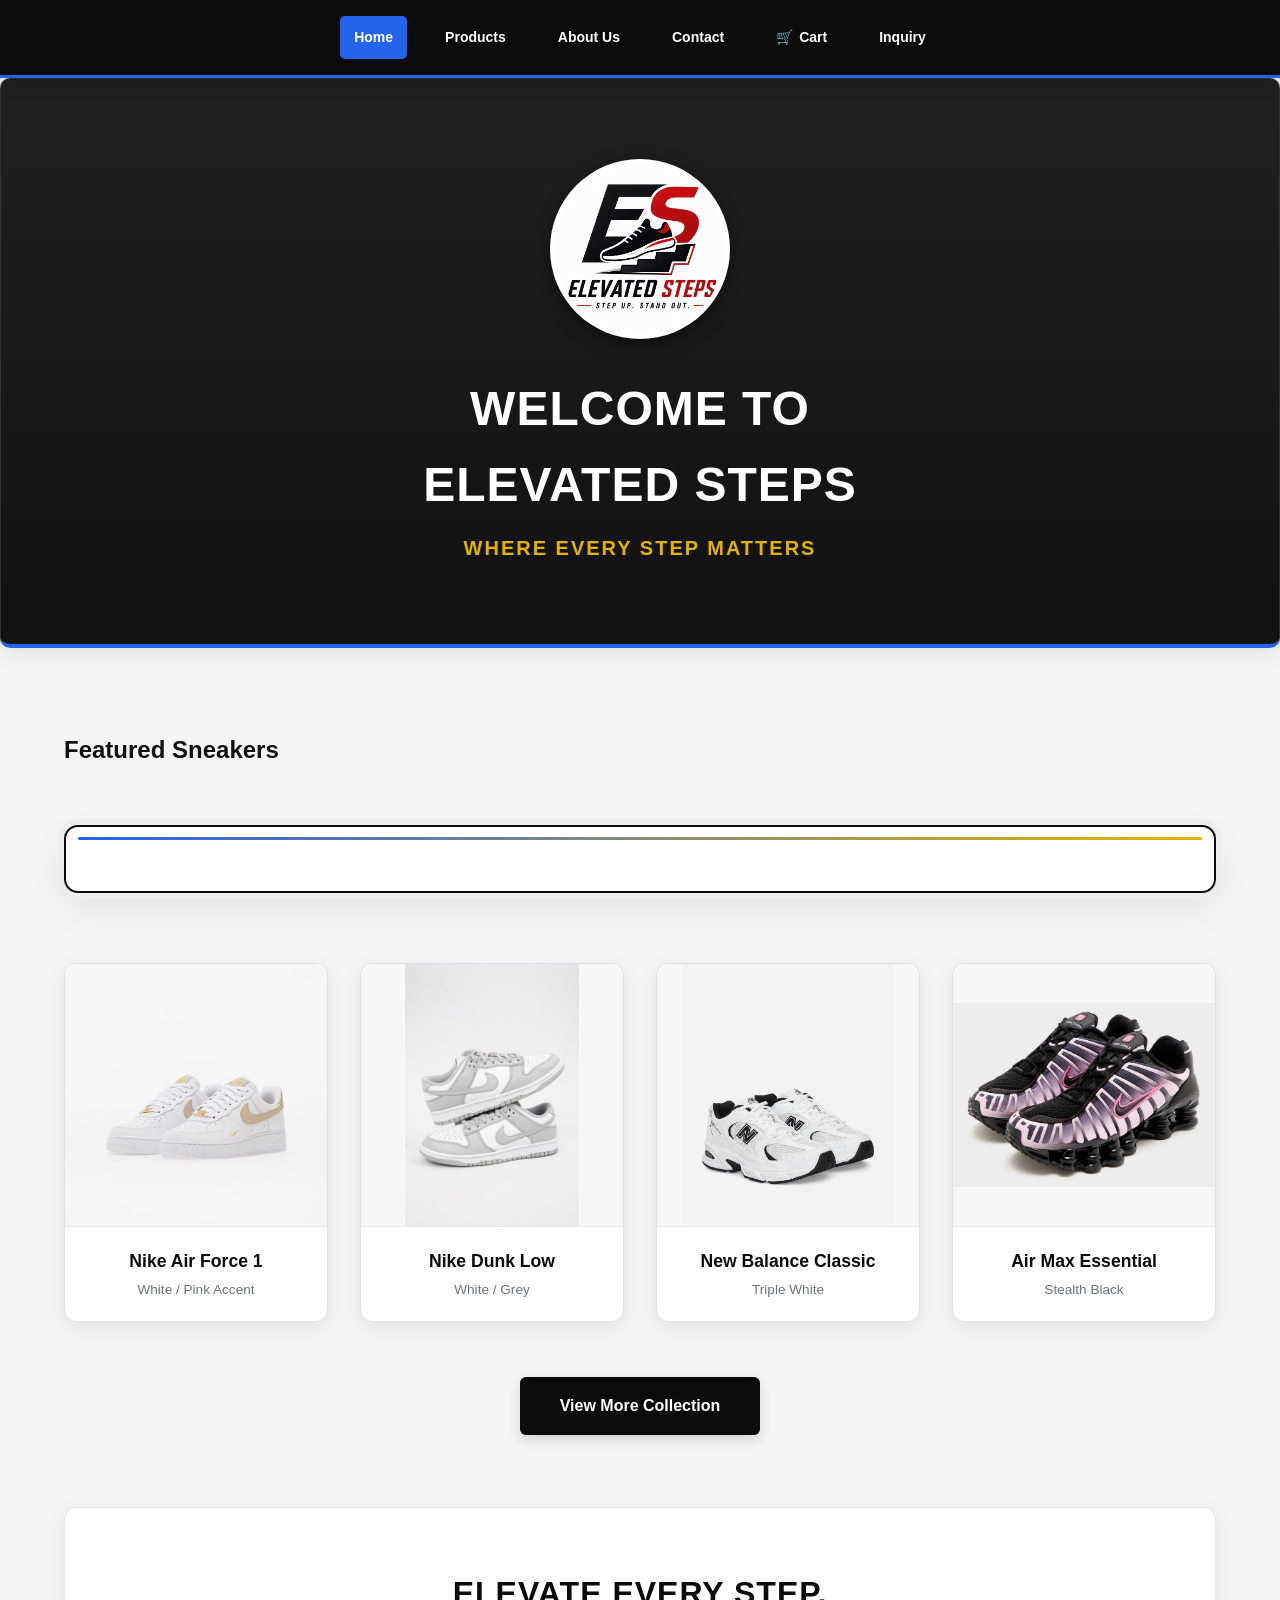
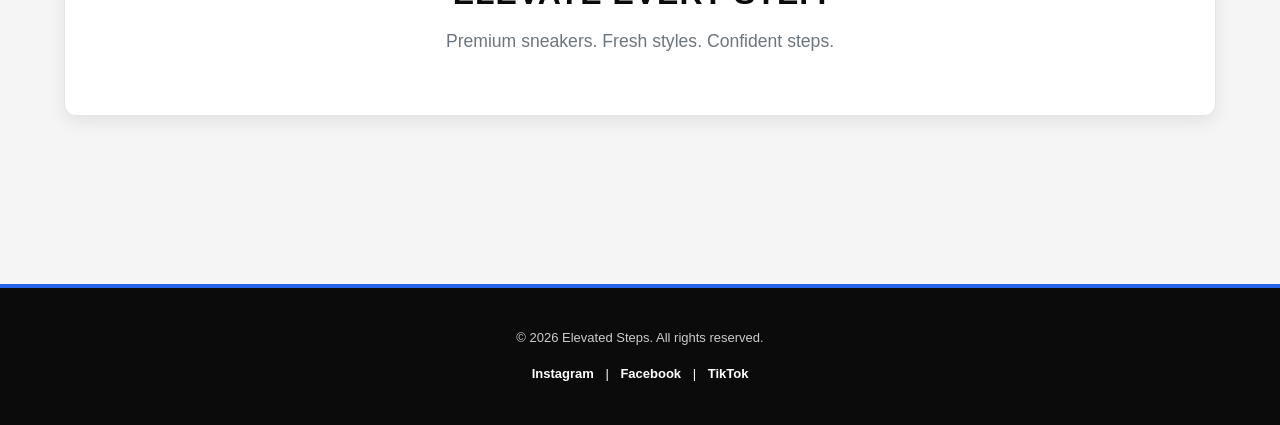
<file: index.html>
<!DOCTYPE html>
<html lang="en">
<head>
    <meta charset="UTF-8">
    <meta name="viewport" content="width=device-width, initial-scale=1.0">
    <meta name="description" content="Elevated Steps offers top-tier premium sneakers, Nike Air Force 1, Low Dunk, and New Balance. Where every step matters.">
    <meta name="keywords" content="Elevated Steps, sneakers store, Botlokwa Plaza, footwear, Nike, New Balance">
    <title>Elevated Steps - Premium Sneakers & Footwear</title>
    <link rel="icon" href="images/Logo.png">
    <!-- CSS Stylesheet Link -->
    <link rel="stylesheet" href="css/style.css">
</head>
<body>

    <!-- NAVIGATION BAR -->
    <nav>
        <a href="index.html" class="active"> <span>Home</span></a>
        <a href="product.html"> <span>Products</span></a>
        <a href="about.html"> <span>About Us</span></a>
        <a href="contact.html"> <span>Contact</span></a>
        <a href="cart.html">🛒 <span>Cart</span></a>
        <a href="enquiry.html"> <span>Inquiry</span></a>
    </nav>

    <!-- MAIN HOME HERO HERO BANNER -->
    <header class="home-hero">
        <div class="hero-brand-card">
            <img src="images/Logo.png" width="180" height="180" alt="Elevated Steps Logo" class="hero-logo">
            <h1>Welcome to Elevated Steps</h1>
            <p class="hero-tagline">Where Every Step Matters</p>
        </div>
    </header>

    <!-- MAIN CONTENT -->
    <main class="home-container">
        
        <!-- FEATURED SHOWCASE GRID -->

            <h2>Featured Sneakers</h2>
                    <section class="featured-section"></section>
            <div class="featured-products-grid">
                
                <!-- Product Card 1 -->
                <div class="product-showcase-card">
                    <div class="product-img-frame">
                        <img src="images/air force white with touch of pink.jpeg" alt="Air Force White with Touch of Pink">
                    </div>
                    <div class="product-meta">
                        <h4>Nike Air Force 1</h4>
                        <p class="product-tag">White / Pink Accent</p>
                    </div>
                </div>

                <!-- Product Card 2 -->
                <div class="product-showcase-card">
                    <div class="product-img-frame">
                        <img src="images/Low dunk white and grey.jpeg" alt="Low Dunk White and Grey">
                    </div>
                    <div class="product-meta">
                        <h4>Nike Dunk Low</h4>
                        <p class="product-tag">White / Grey</p>
                    </div>
                </div>

                <!-- Product Card 3 -->
                <div class="product-showcase-card">
                    <div class="product-img-frame">
                        <img src="images/New Balance White.jpeg" alt="New Balance White">
                    </div>
                    <div class="product-meta">
                        <h4>New Balance Classic</h4>
                        <p class="product-tag">Triple White</p>
                    </div>
                </div>

                <!-- Product Card 4 -->
                <div class="product-showcase-card">
                    <div class="product-img-frame">
                        <img src="images/show max black.jpeg" alt="Show Max Black">
                    </div>
                    <div class="product-meta">
                        <h4>Air Max Essential</h4>
                        <p class="product-tag">Stealth Black</p>
                    </div>
                </div>

            </div>

            <!-- View More Redirection Button -->
            <div class="view-more-wrapper">
                <a href="product.html" class="view-more-btn">View More Collection</a>
            </div>
        </section>

        <!-- BRAND PROMOTION BANNER -->
        <section class="brand-statement-banner">
            <h2>ELEVATE EVERY STEP.</h2>
            <p>Premium sneakers. Fresh styles. Confident steps.</p>
        </section>
        
    </main>

    <!-- FOOTER ZONE -->
    <footer>
        <p>&copy; 2026 Elevated Steps. All rights reserved.</p>
        <div class="footer-links">
            <a href="https://www.instagram.com/mokwena khutso/" target="_blank">Instagram</a> | 
            <a href="https://www.facebook.com/mokwenaKhutso" target="_blank">Facebook</a> | 
            <a href="https://tiktok.com" target="_blank">TikTok</a>
        </div>
    </footer>

</body>
<!--load the javaScript file after after the page content-->

<script src ="js/script.js"></script>
</html>
</file>
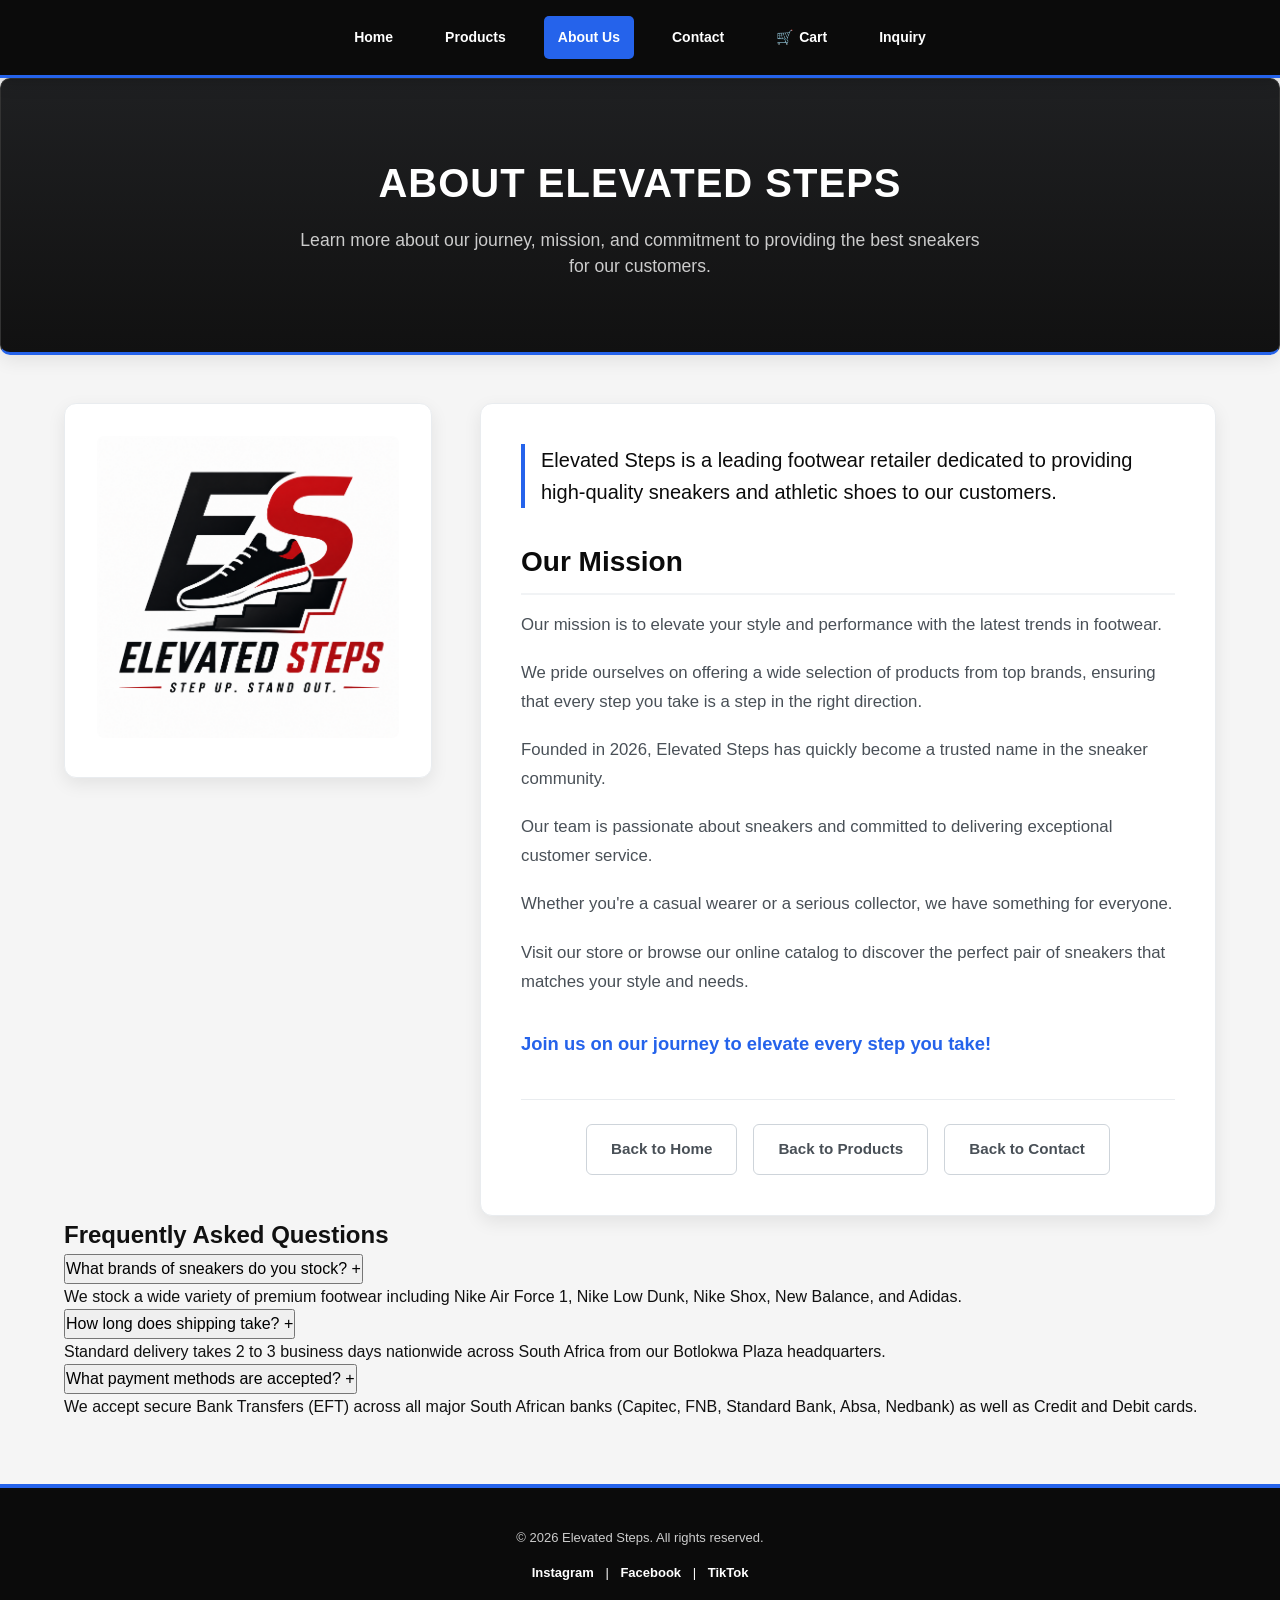
<file: about.html>
<!DOCTYPE html>
<html lang="en">
<head>
    <meta charset="UTF-8">
    <meta name="viewport" content="width=device-width, initial-scale=1.0">
    <meta name="description" content="Learn about Elevated Steps' mission to provide high-quality sneakers and footwear since 2026.">
    <title>About Us - Elevated Steps</title>
    <!-- CSS Stylesheet Link -->
    <link rel="stylesheet" href="css/style.css">
</head>
<body>

    <!-- NAVIGATION BAR -->
    <nav>
        <a href="index.html"><span>Home</span></a>
        <a href="product.html"><span>Products</span></a>
        <a href="about.html" class="active"><span>About Us</span></a>
        <a href="contact.html"><span>Contact</span></a>
        <a href="cart.html">🛒 <span>Cart</span></a>
        <a href="enquiry.html"><span>Inquiry</span></a>
    </nav>


    <!-- HEADER HERO BANNER -->
    <header class="about-hero">
        <div class="hero-overlay-content">
            <h1>ABOUT ELEVATED STEPS</h1>
            <p>Learn more about our journey, mission, and commitment to providing the best sneakers for our customers.</p>
        </div>
    </header>
    
    <!-- MAIN CONTENT AREA -->
    <main class="about-container">
        
        <div class="about-layout-grid">
            
            <div class="about-logo-wrapper">
                <img src="images/Logo.png" alt="Elevated Steps Logo" class="brand-logo-img">
            </div>

            <!-- Right Side: Brand Narrative Content -->
            <div class="about-text-content">
                <p class="lead-paragraph">Elevated Steps is a leading footwear retailer dedicated to providing high-quality sneakers and athletic shoes to our customers.</p>
                
                <h2>Our Mission</h2>
                <p>Our mission is to elevate your style and performance with the latest trends in footwear.</p>
                <p>We pride ourselves on offering a wide selection of products from top brands, ensuring that every step you take is a step in the right direction.</p>
                
                <p>Founded in 2026, Elevated Steps has quickly become a trusted name in the sneaker community.</p>
                <p>Our team is passionate about sneakers and committed to delivering exceptional customer service.</p>
                <p>Whether you're a casual wearer or a serious collector, we have something for everyone.</p>
                <p>Visit our store or browse our online catalog to discover the perfect pair of sneakers that matches your style and needs.</p>
                
                <p class="closing-statement">Join us on our journey to elevate every step you take!</p>  
                
                <!-- Secondary Navigation Controls -->
                <div class="about-action-links">
                    <a href="index.html" class="back-link-btn">Back to Home</a>
                    <a href="product.html" class="back-link-btn">Back to Products</a>
                    <a href="contact.html" class="back-link-btn">Back to Contact</a>
                </div>
            </div>
        </div>

        <!-- FAQ ACCORDION SECTION (Interactive Element) -->
        <section class="faq-section">
            <h2>Frequently Asked Questions</h2>
            
            <div class="accordion">
                <div class="accordion-item">
                    <button class="accordion-header" type="button">What brands of sneakers do you stock? <span>+</span></button>
                    <div class="accordion-content">
                        <p>We stock a wide variety of premium footwear including Nike Air Force 1, Nike Low Dunk, Nike Shox, New Balance, and Adidas.</p>
                    </div>
                </div>

                <div class="accordion-item">
                    <button class="accordion-header" type="button">How long does shipping take? <span>+</span></button>
                    <div class="accordion-content">
                        <p>Standard delivery takes 2 to 3 business days nationwide across South Africa from our Botlokwa Plaza headquarters.</p>
                    </div>
                </div>

                <div class="accordion-item">
                    <button class="accordion-header" type="button">What payment methods are accepted? <span>+</span></button>
                    <div class="accordion-content">
                        <p>We accept secure Bank Transfers (EFT) across all major South African banks (Capitec, FNB, Standard Bank, Absa, Nedbank) as well as Credit and Debit cards.</p>
                    </div>
                </div>
            </div>
        </section>

    </main>

    <!-- FOOTER ZONE -->
    <footer>
        <p>&copy; 2026 Elevated Steps. All rights reserved.</p>
        <div class="footer-links">
            <a href="https://www.instagram.com/mokwena khutso/" target="_blank">Instagram</a> | 
            <a href="https://www.facebook.com/mokwenaKhutso" target="_blank">Facebook</a> | 
            <a href="https://tiktok.com" target="_blank">TikTok</a>
        </div>
    </footer>

    <script src="js/script.js"></script>
</body>
</html>
</file>
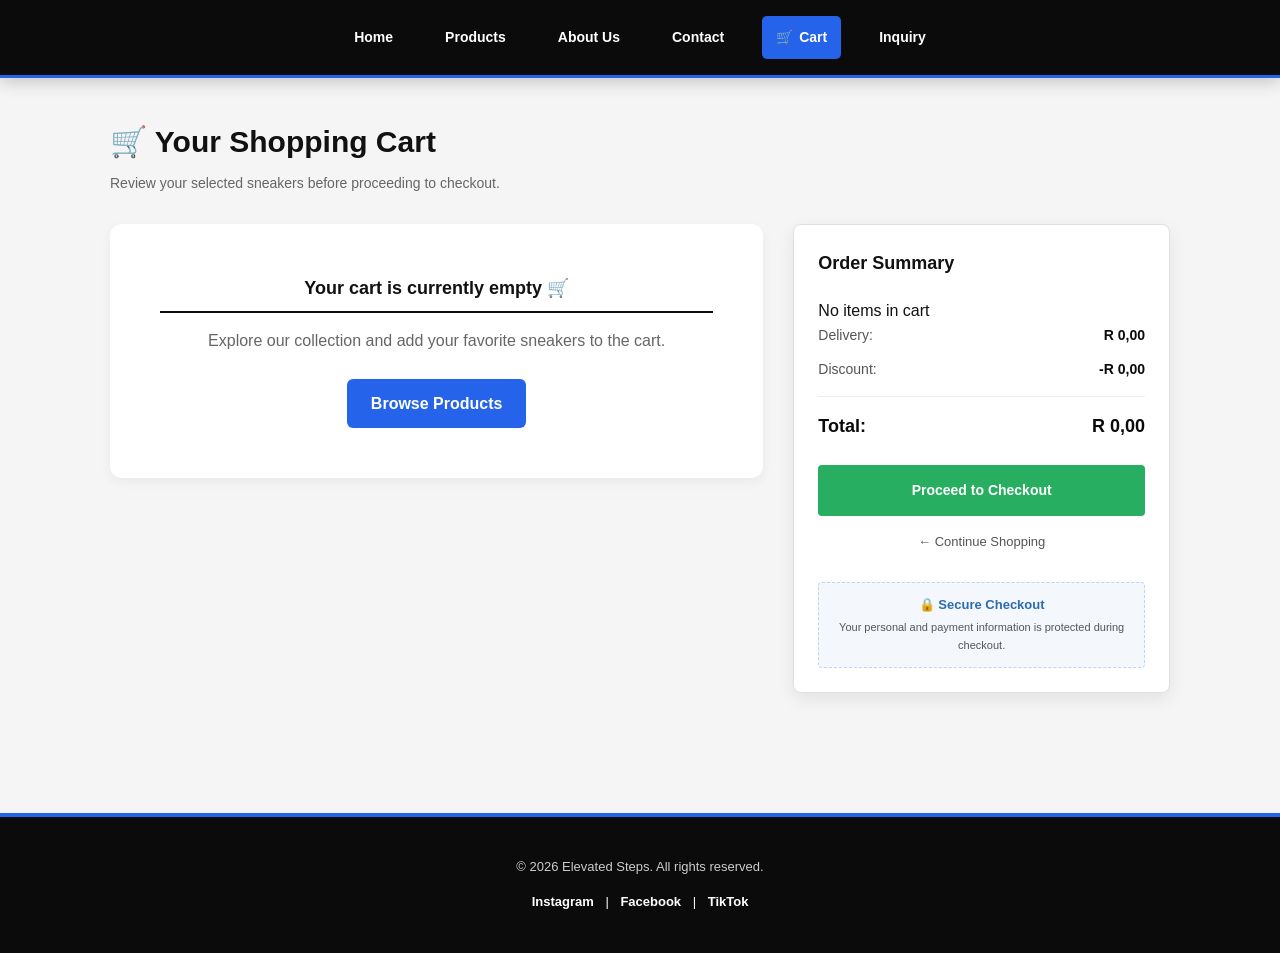
<file: cart.html>
<!DOCTYPE html>
<html lang="en">
<head>
    <meta charset="UTF-8">
    <meta name="viewport" content="width=device-width, initial-scale=1.0">
    <meta name="description" content="Review your selected sneakers in your Elevated Steps shopping cart before secure checkout.">
    <title>Shopping Cart - Elevated Steps</title>
    <!-- CSS Stylesheet Link -->
    <link rel="stylesheet" href="css/style.css">
</head>
<body>

    <!-- NAVIGATION BAR -->
    <nav>
        <a href="index.html" class="active"> <span>Home</span></a>
        <a href="product.html"> <span>Products</span></a>
        <a href="about.html"> <span>About Us</span></a>
        <a href="contact.html"> <span>Contact</span></a>
        <a href="cart.html">🛒 <span>Cart</span></a>
        <a href="enquiry.html"> <span>Inquiry</span></a>
    </nav>

    <!-- MAIN CONTENT -->
    <main class="cart-container">
        <h2>🛒 Your Shopping Cart</h2>
        <p class="subtitle">Review your selected sneakers before proceeding to checkout.</p>

        <div class="cart-layout">
            <!-- LEFT COLUMN: CART ITEMS -->
            <section class="cart-items-section">
                <h3>Items in Cart</h3>
                <!-- JavaScript will dynamically render cart items here -->
            </section>

            <!-- RIGHT COLUMN: ORDER SUMMARY BOX -->
            <aside class="order-summary-box">
                <h3>Order Summary</h3>
                
                <div id="summary-items">
                    <!-- JavaScript will display summary items here -->
                </div>

                <div class="summary-row">
                    <span>Delivery:</span>
                    <span class="summary-value" id="delivery-fee">R150,00</span>
                </div>
                <div class="summary-row">
                    <span>Discount:</span>
                    <span class="summary-value" id="discount-amount">-R0,00</span>
                </div>
                
                <hr class="summary-divider">
                
                <div class="summary-row total-row">
                    <strong>Total:</strong>
                    <strong id="order-total">R0,00</strong>
                </div>

                <div class="cart-action-buttons">
                    <a href="checkout.html" class="checkout-btn-link">
                        <button type="button" class="proceed-btn">Proceed to Checkout</button>
                    </a>
                    <a href="product.html" class="continue-shopping">← Continue Shopping</a>
                </div>

                <!-- SECURITY MESSAGE -->
                <div class="security-badge">
                    <span>🔒 Secure Checkout</span>
                    <p>Your personal and payment information is protected during checkout.</p>
                </div>
            </aside>
        </div>
    </main>

    <!-- FOOTER ZONE -->
    <footer>
        <p>&copy; 2026 Elevated Steps. All rights reserved.</p>
        <div class="footer-links">
            <a href="https://www.instagram.com/mokwena khutso/" target="_blank">Instagram</a> | 
            <a href="https://www.facebook.com/mokwenaKhutso" target="_blank">Facebook</a> | 
            <a href="https://tiktok.com" target="_blank">TikTok</a>
        </div>
    </footer>

    <!-- JavaScript File -->
    <script src="js/script.js"></script>
</body>
</html>
</file>
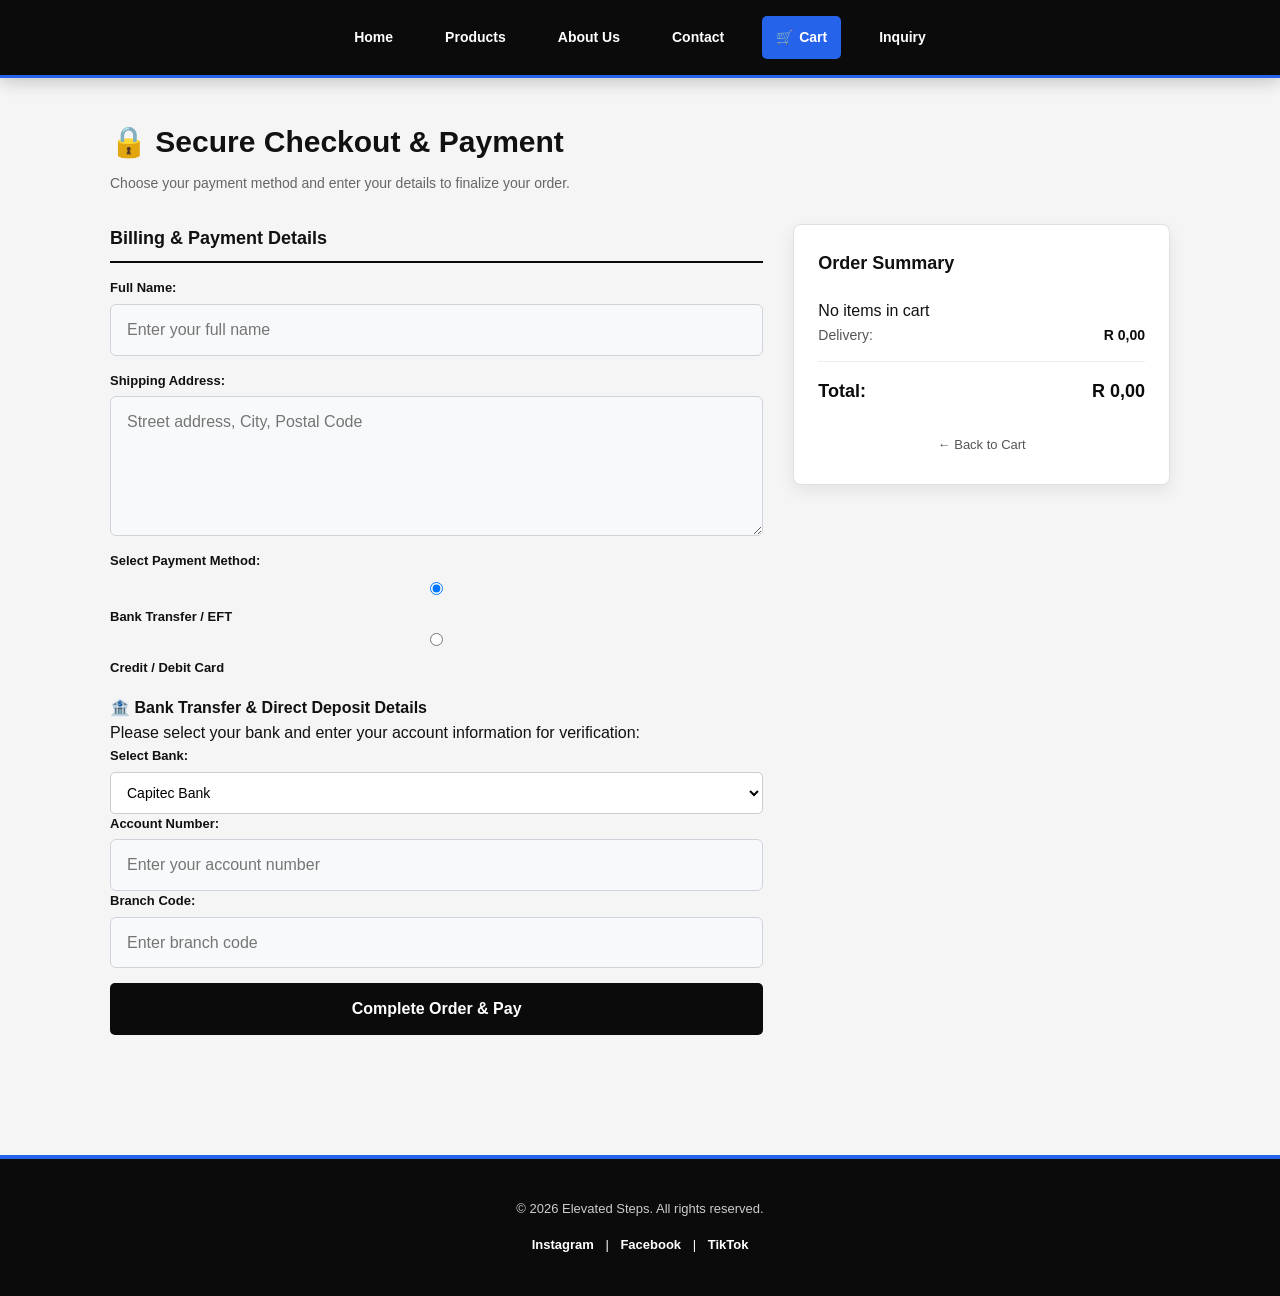
<file: checkout.html>
<!DOCTYPE html>
<html lang="en">
<head>
    <meta charset="UTF-8">
    <meta name="viewport" content="width=device-width, initial-scale=1.0">
    <meta name="description" content="Secure checkout and payment details for Elevated Steps.">
    <title>Checkout - Elevated Steps</title>
    <!-- CSS Stylesheet Link -->
    <link rel="stylesheet" href="css/style.css">
</head>
<body>

    <!-- NAVIGATION BAR -->
    <nav>
        <a href="index.html"><span>Home</span></a>
        <a href="product.html"><span>Products</span></a>
        <a href="about.html"><span>About Us</span></a>
        <a href="contact.html"><span>Contact</span></a>
        <a href="cart.html" class="active">🛒 <span>Cart</span></a>
        <a href="enquiry.html"><span>Inquiry</span></a>
    </nav>

    <!-- MAIN CONTENT -->
    <main class="cart-container">
        <h2>🔒 Secure Checkout & Payment</h2>
        <p class="subtitle">Choose your payment method and enter your details to finalize your order.</p>

        <div class="cart-layout">
            <!-- LEFT COLUMN: CHECKOUT FORM -->
            <section class="cart-items-section checkout-card-section">
                <h3 class="checkout-title">Billing & Payment Details</h3>

                <form id="checkoutForm" class="checkout-form">
                    <div class="form-group">
                        <label for="billing-name">Full Name:</label>
                        <input type="text" id="billing-name" required placeholder="Enter your full name">
                    </div>

                    <div class="form-group">
                        <label for="billing-address">Shipping Address:</label>
                        <textarea id="billing-address" rows="3" required placeholder="Street address, City, Postal Code"></textarea>
                    </div>

                    <div class="form-group">
                        <label>Select Payment Method:</label>
                        <div class="payment-options-group">
                            <label class="payment-radio-label">
                                <input type="radio" name="paymentMethod" value="eft" required checked> Bank Transfer / EFT
                            </label>
                            <label class="payment-radio-label">
                                <input type="radio" name="paymentMethod" value="card"> Credit / Debit Card
                            </label>
                        </div>
                    </div>

                    <!-- DYNAMIC BANK TRANSFER DETAILS SECTION -->
                    <div id="eft-details-section" class="payment-details-box">
                        <h4>🏦 Bank Transfer & Direct Deposit Details</h4>
                        <p>Please select your bank and enter your account information for verification:</p>
                        
                        <div class="form-group">
                            <label for="bank-name">Select Bank:</label>
                            <select id="bank-name">
                                <option value="Capitec">Capitec Bank</option>
                                <option value="FNB">First National Bank (FNB)</option>
                                <option value="Standard Bank">Standard Bank</option>
                                <option value="Absa">Absa Bank</option>
                                <option value="Nedbank">Nedbank</option>
                            </select>
                        </div>

                        <div class="form-group">
                            <label for="bank-account-num">Account Number:</label>
                            <input type="text" id="bank-account-num" placeholder="Enter your account number">
                        </div>

                        <div class="form-group">
                            <label for="branch-code">Branch Code:</label>
                            <input type="text" id="branch-code" placeholder="Enter branch code">
                        </div>
                    </div>

                    <!-- DYNAMIC CARD DETAILS SECTION -->
                    <div id="card-details-section" class="payment-details-box" style="display:none;">
                        <h4>💳 Credit / Debit Card Information</h4>
                        
                        <div class="form-group">
                            <label for="card-num">Card Number:</label>
                            <input type="text" id="card-num" placeholder="16-digit card number" maxlength="19">
                        </div>

                        <div class="card-inputs-row">
                            <div class="form-group">
                                <label for="card-expiry">Expiry Date:</label>
                                <input type="text" id="card-expiry" placeholder="MM/YY" maxlength="5">
                            </div>
                            <div class="form-group">
                                <label for="card-cvv">CVV:</label>
                                <input type="password" id="card-cvv" placeholder="3 digits" maxlength="4">
                            </div>
                        </div>
                    </div>

                    <button type="submit" class="submit-btn complete-order-btn">Complete Order & Pay</button>
                </form>
            </section>

            <!-- RIGHT COLUMN: ORDER SUMMARY -->
            <aside class="order-summary-box">
                <h3>Order Summary</h3>
                <div id="checkout-summary-items">
                    Loading items...
                </div>
                <div class="summary-row">
                    <span>Delivery:</span>
                    <span class="summary-value" id="checkout-delivery">R 150,00</span>
                </div>
                <hr class="summary-divider">
                <div class="summary-row total-row">
                    <strong>Total:</strong>
                    <strong id="checkout-total">R 0,00</strong>
                </div>
                <div class="cart-action-buttons checkout-back-link">
                    <a href="cart.html" class="continue-shopping">← Back to Cart</a>
                </div>
            </aside>
        </div>
    </main>

    <!-- FOOTER ZONE -->
    <footer>
        <p>&copy; 2026 Elevated Steps. All rights reserved.</p>
        <div class="footer-links">
            <a href="https://instagram.com" target="_blank">Instagram</a> | 
            <a href="https://www.facebook.com/mokwenaKhutso" target="_blank">Facebook</a> | 
            <a href="https://tiktok.com" target="_blank">TikTok</a>
        </div>
    </footer>

    <!-- JavaScript Handling Payment Method Toggle & Checkout -->
    <script>
        document.addEventListener("DOMContentLoaded", function () {
            const radioEft = document.querySelector('input[value="eft"]');
            const radioCard = document.querySelector('input[value="card"]');
            const eftSection = document.getElementById("eft-details-section");
            const cardSection = document.getElementById("card-details-section");

            // Toggle payment detail forms
            document.querySelectorAll('input[name="paymentMethod"]').forEach(radio => {
                radio.addEventListener("change", function () {
                    if (this.value === "eft") {
                        eftSection.style.display = "block";
                        cardSection.style.display = "none";
                    } else if (this.value === "card") {
                        eftSection.style.display = "none";
                        cardSection.style.display = "block";
                    }
                });
            });

            // Load cart summary
            const cart = JSON.parse(localStorage.getItem("elevated_steps_cart")) || [];
            const subtotal = cart.reduce((sum, item) => sum + (item.price * item.quantity), 0);
            const delivery = cart.length > 0 ? 150 : 0;
            const total = subtotal + delivery;

            const summaryItemsEl = document.getElementById("checkout-summary-items");
            const totalEl = document.getElementById("checkout-total");
            const deliveryEl = document.getElementById("checkout-delivery");

            if (summaryItemsEl) {
                summaryItemsEl.textContent = cart.length > 0 
                    ? cart.map(i => `${i.name} (x${i.quantity})`).join(", ") 
                    : "No items in cart";
            }
            if (totalEl) totalEl.textContent = "R " + total.toFixed(2).replace(".", ",");
            if (deliveryEl) deliveryEl.textContent = "R " + delivery.toFixed(2).replace(".", ",");

            // Form submission
            const checkoutForm = document.getElementById("checkoutForm");
            if (checkoutForm) {
                checkoutForm.addEventListener("submit", function (e) {
                    e.preventDefault();
                    const name = document.getElementById("billing-name").value;
                    const method = document.querySelector('input[name="paymentMethod"]:checked').value;

                    alert(`Thank you, ${name}! Your order has been placed successfully via ${method === 'eft' ? 'Bank Transfer (EFT)' : 'Credit/Debit Card'}. We will process your payment and ship your sneakers shortly.`);
                    
                    localStorage.removeItem("elevated_steps_cart");
                    window.location.href = "index.html";
                });
            }
        });
    </script>
</body>
</html>
</file>
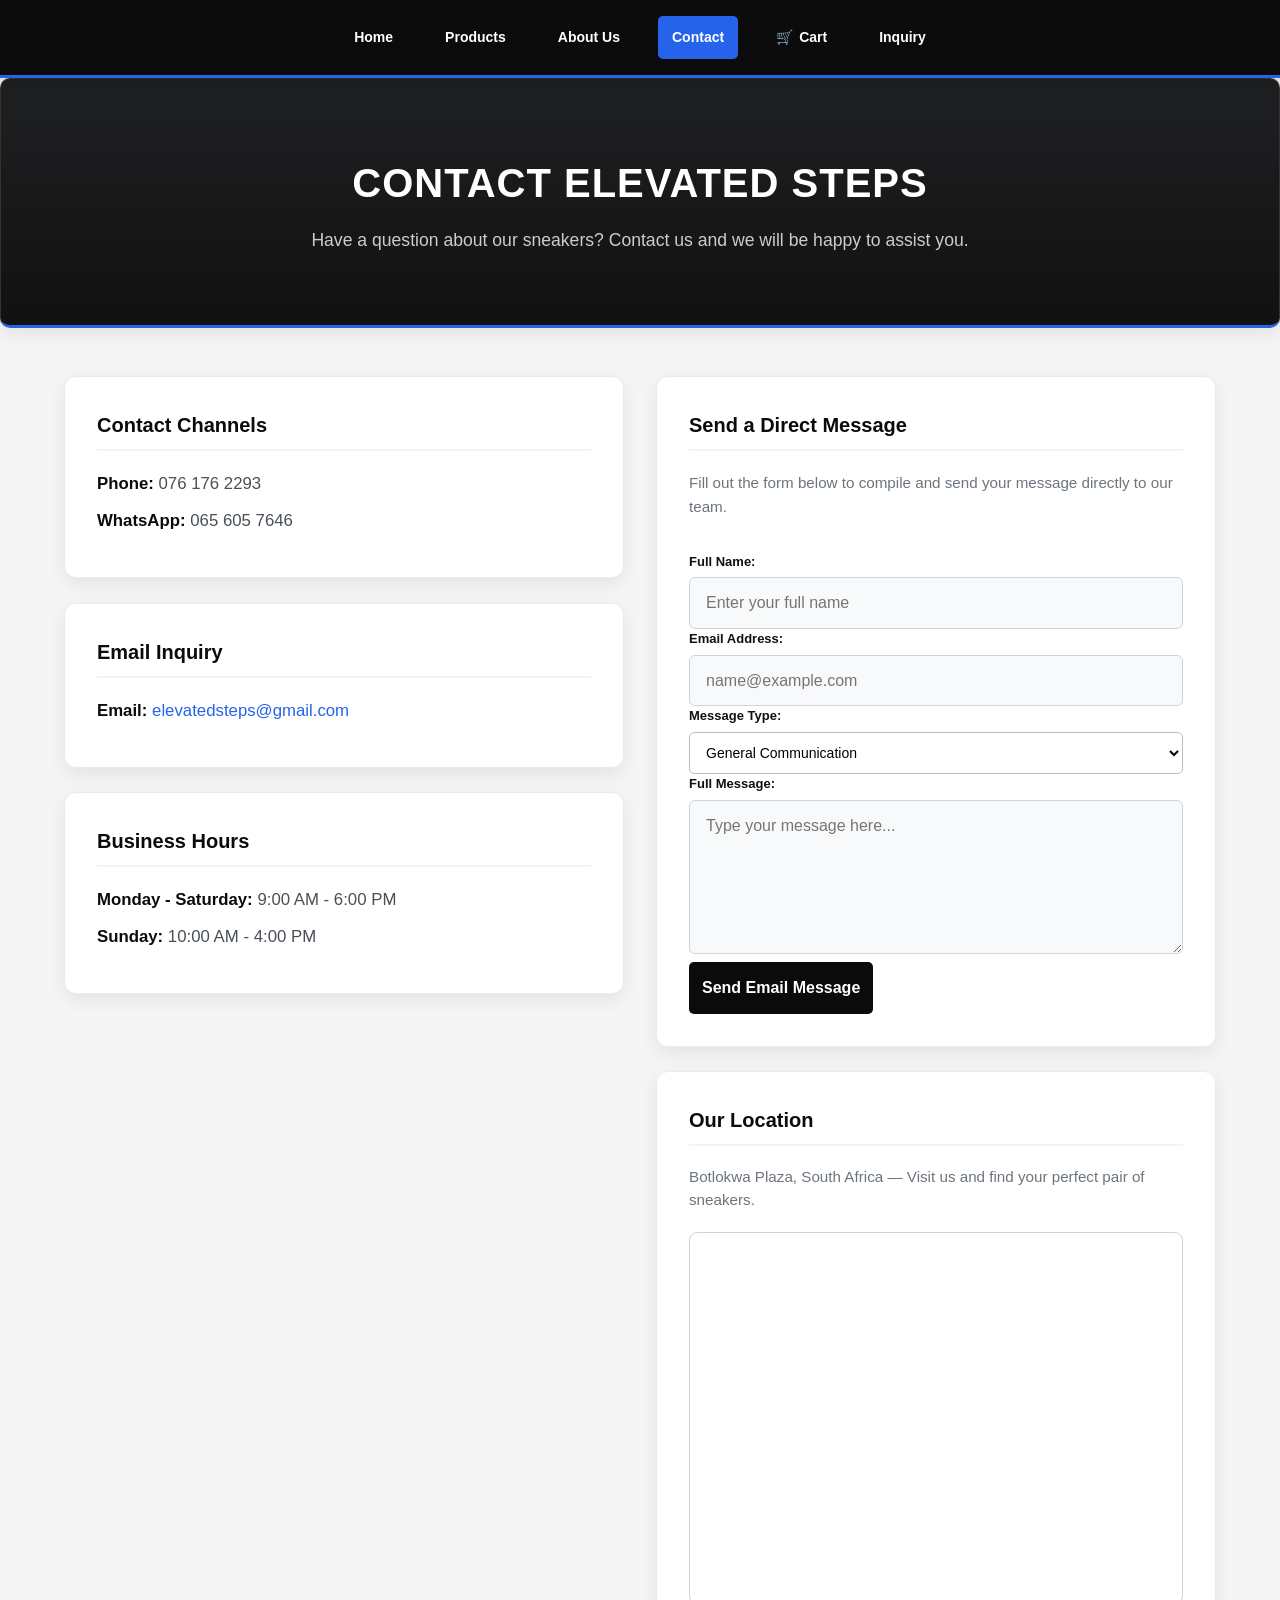
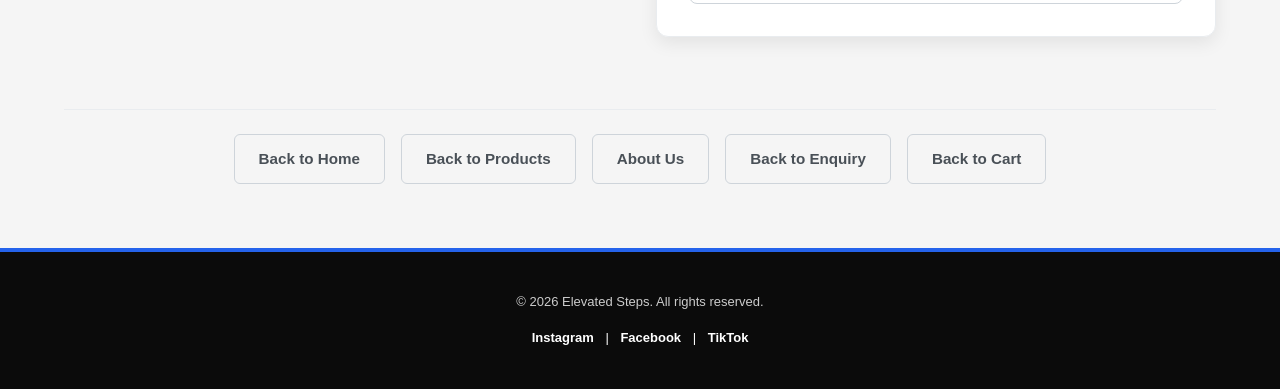
<file: contact.html>
<!DOCTYPE html>
<html lang="en">
<head>
    <meta charset="UTF-8">
    <meta name="viewport" content="width=device-width, initial-scale=1.0">
    <meta name="description" content="Contact Elevated Steps at Botlokwa Plaza, South Africa. Phone, WhatsApp, email, and operating hours.">
    <title>Contact Us - Elevated Steps</title>
    <!-- CSS Stylesheet Link -->
    <link rel="stylesheet" href="css/style.css">
</head>
<body>

    <!-- NAVIGATION BAR -->
    <nav>
        <a href="index.html" class="active"> <span>Home</span></a>
        <a href="product.html"> <span>Products</span></a>
        <a href="about.html"> <span>About Us</span></a>
        <a href="contact.html"> <span>Contact</span></a>
        <a href="cart.html">🛒 <span>Cart</span></a>
        <a href="enquiry.html"> <span>Inquiry</span></a>
    </nav>

    <!-- HEADER HERO BANNER -->
    <header class="contact-hero">
        <div class="hero-overlay-content">
            <h1>CONTACT ELEVATED STEPS</h1>
            <p>Have a question about our sneakers? Contact us and we will be happy to assist you.</p>
        </div>
    </header>
    
    <!-- MAIN CONTENT AREA -->
    <main class="contact-container">
        
        <div class="contact-grid-layout">
            
            <!-- LEFT PANEL: CONNECT CHANNELS & WORKING HOURS -->
            <div class="contact-info-panel">
                
                <!-- Card 1: Communication channels -->
                <div class="contact-card">
                    <h3> Contact Channels</h3>
                    <p class="contact-row"><strong>Phone:</strong> 076 176 2293</p>
                    <p class="contact-row"><strong>WhatsApp:</strong> 065 605 7646</p>
                </div>

                <!-- Card 2: Email channels -->
                <div class="contact-card">
                    <h3> Email Inquiry</h3>
                    <p class="contact-row"><strong>Email:</strong> <a href="mailto:elevatedsteps@gmail.com">elevatedsteps@gmail.com</a></p>
                </div>

                <!-- Card 3: Operating Hours -->
                <div class="contact-card">
                    <h3> Business Hours</h3>
                    <p class="contact-row"><strong>Monday - Saturday:</strong> 9:00 AM - 6:00 PM</p>
                    <p class="contact-row"><strong>Sunday:</strong> 10:00 AM - 4:00 PM</p>
                </div>
                
            </div>

            <!-- RIGHT PANEL: CONTACT FORM & MAP -->
            <div class="contact-map-panel">
                <div class="contact-card form-section">
                    <h3>Send a Direct Message</h3>
                    <p class="form-instruction">Fill out the form below to compile and send your message directly to our team.</p>

                    <form id="contactForm" class="contact-form">
                        <div class="form-group">
                            <label for="contact-name">Full Name:</label>
                            <input type="text" id="contact-name" name="name" required placeholder="Enter your full name">
                        </div>

                        <div class="form-group">
                            <label for="contact-email">Email Address:</label>
                            <input type="email" id="contact-email" name="email" required placeholder="name@example.com">
                        </div>

                        <div class="form-group">
                            <label for="contact-type">Message Type:</label>
                            <select id="contact-type" name="type" required>
                                <option value="General Communication">General Communication</option>
                                <option value="Order & Delivery Status">Order & Delivery Status</option>
                                <option value="Sponsorship & Partnership">Sponsorship & Partnership</option>
                                <option value="Volunteer Opportunity">Volunteer Opportunity</option>
                            </select>
                        </div>

                        <div class="form-group">
                            <label for="contact-message">Full Message:</label>
                            <textarea id="contact-message" name="message" rows="5" required placeholder="Type your message here..."></textarea>
                        </div>

                        <div class="form-actions">
                            <button type="submit" class="submit-btn">Send Email Message</button>
                        </div>
                    </form>
                </div>

                <div class="contact-card map-card">
                    <h3> Our Location</h3>
                    <p class="location-subtext">Botlokwa Plaza, South Africa — Visit us and find your perfect pair of sneakers.</p>
                    <div class="map-wrapper">
                        <iframe src="https://www.google.com/maps/embed?pb=!1m18!1m12!1m3!1d3659.1244293777936!2d29.722198175106808!3d-23.492027278847527!2m3!1f0!2f0!3f0!3m2!1i1024!2i768!4f13.1!3m3!1m2!1s0x1ec6f34cd349ce63%3A0xd1548b7500f47b4a!2sBotlokwa%20Plaza!5e0!3m2!1sen!2sza!4v1786691001371!5m2!1sen!2sza"
                                allowfullscreen="" 
                                loading="lazy" 
                                referrerpolicy="strict-origin-when-cross-origin">
                        </iframe>
                    </div>
                </div>
            </div>

        </div>

        <!-- ACTION PAGE NAV LINKS -->
        <div class="contact-navigation-shortcuts">
            <a href="index.html" class="shortcut-btn">Back to Home</a>
            <a href="product.html" class="shortcut-btn">Back to Products</a>
            <a href="about.html" class="shortcut-btn">About Us</a>
            <a href="enquiry.html" class="shortcut-btn">Back to Enquiry</a>
            <a href="cart.html" class="shortcut-btn">Back to Cart</a>
        </div>

    </main>

    <!-- FOOTER ZONE -->
    <footer>
        <p>&copy; 2026 Elevated Steps. All rights reserved.</p>
        <div class="footer-links">
            <a href="https://www.instagram.com/mokwena khutso/" target="_blank">Instagram</a> | 
            <a href="https://www.facebook.com/mokwenaKhutso" target="_blank">Facebook</a> | 
            <a href="https://tiktok.com" target="_blank">TikTok</a>
        </div>
    </footer>

    <script src="js/script.js"></script>
</body>
</html>
</file>
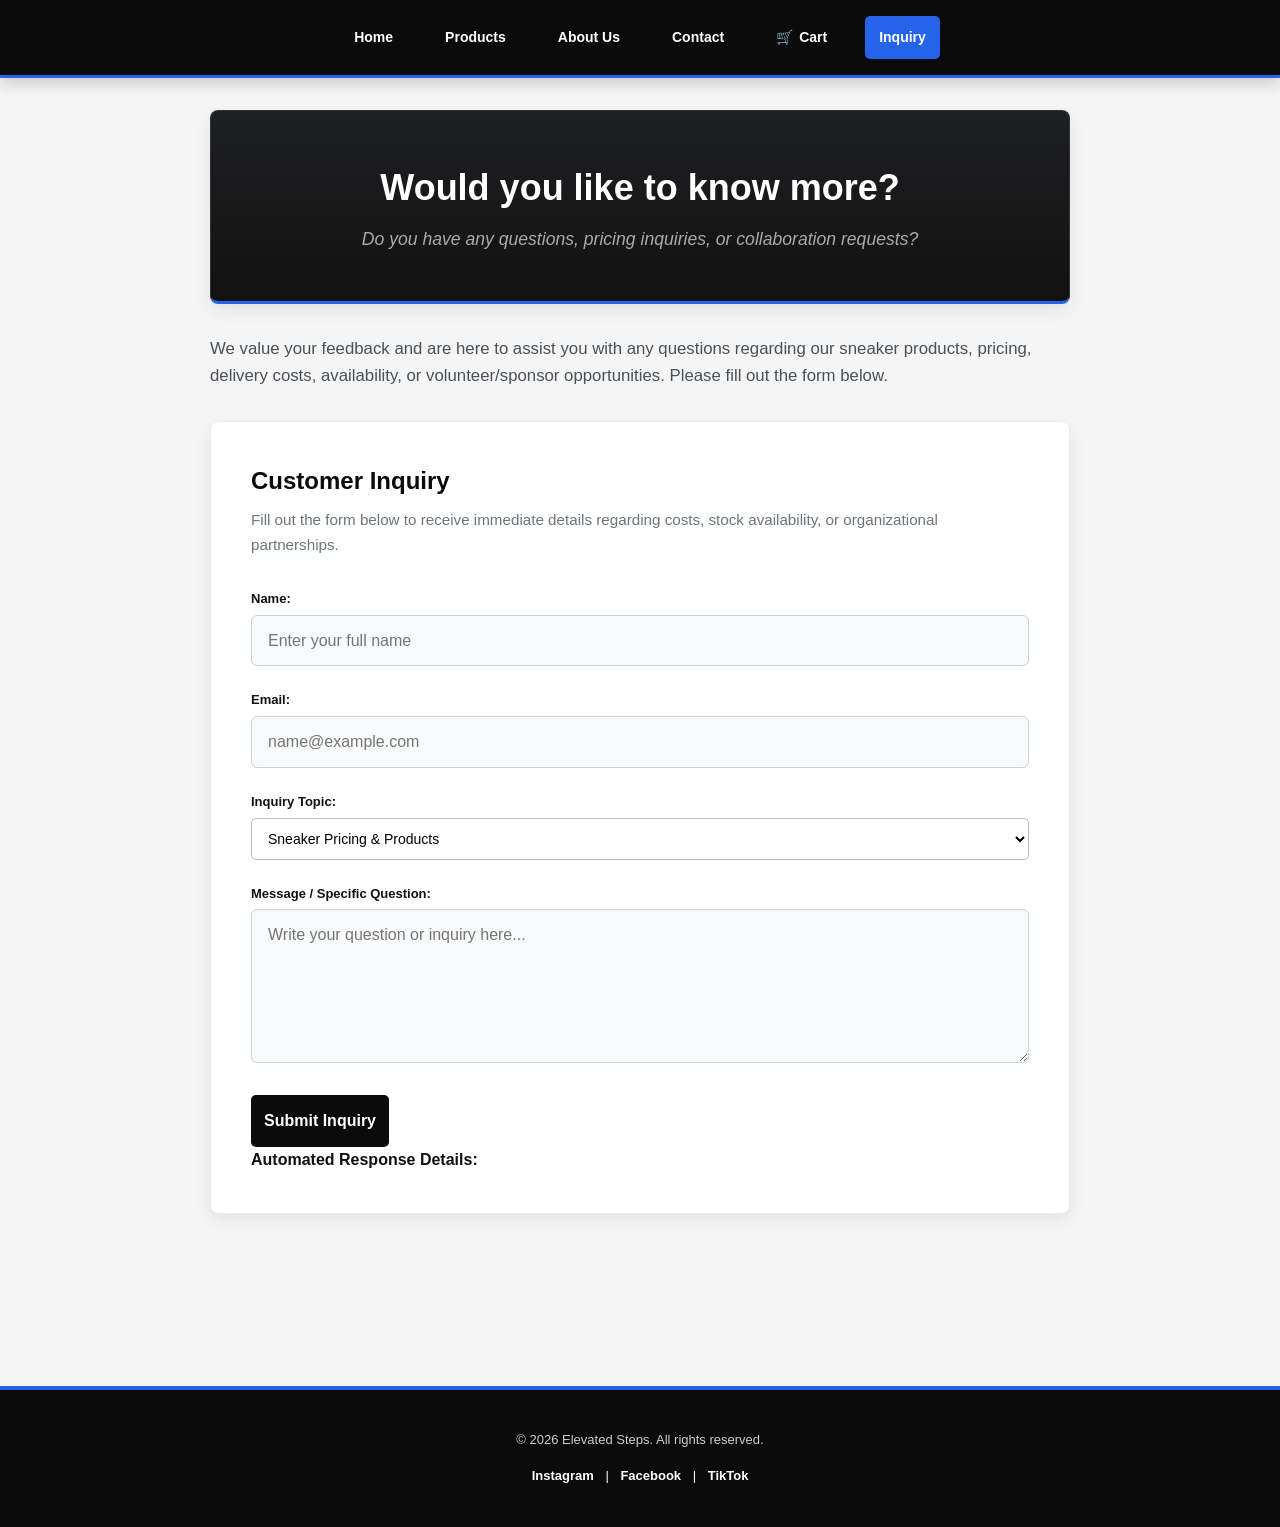
<file: enquiry.html>
<!DOCTYPE html>
<html lang="en">
<head>
    <meta charset="UTF-8">
    <meta name="viewport" content="width=device-width, initial-scale=1.0">
    <meta name="description" content="Send your sneaker inquiries, questions, or feedback to the Elevated Steps customer support team.">
    <title>Customer Inquiry - Elevated Steps</title>
    <!-- CSS Stylesheet Link -->
    <link rel="stylesheet" href="css/style.css">
</head>
<body>

    <!-- NAVIGATION BAR -->
    <nav>
        <a href="index.html" class="active"> <span>Home</span></a>
        <a href="product.html"> <span>Products</span></a>
        <a href="about.html"><span>About Us</span></a>
        <a href="contact.html"> <span>Contact</span></a>
        <a href="cart.html">🛒 <span>Cart</span></a>
        <a href="enquiry.html"> <span>Inquiry</span></a>
    </nav>

    <!-- MAIN CONTENT -->
    <main class="inquiry-container">
        
        <!-- HEADER HERO BANNER -->
        <header class="hero-banner">
            <h2>Would you like to know more?</h2>
            <p class="hero-subtitle">Do you have any questions, pricing inquiries, or collaboration requests?</p>
        </header>

        <!-- SUBTEXT EXPLANATION -->
        <p class="intro-text">
            We value your feedback and are here to assist you with any questions regarding our sneaker products, pricing, delivery costs, availability, or volunteer/sponsor opportunities. Please fill out the form below.
        </p>

        <!-- INQUIRY FORM LAYOUT SECTION -->
        <section class="form-section">
            <h3>Customer Inquiry</h3>
            <p class="form-instruction">Fill out the form below to receive immediate details regarding costs, stock availability, or organizational partnerships.</p>

            <form action="#" method="POST" class="inquiry-form">
                
                <!-- Input Group: Name -->
                <div class="form-group">
                    <label for="user-name">Name:</label>
                    <input type="text" id="user-name" name="name" required placeholder="Enter your full name">
                </div>

                <!-- Input Group: Email -->
                <div class="form-group">
                    <label for="user-email">Email:</label>
                    <input type="email" id="user-email" name="email" required placeholder="name@example.com">
                </div>

                <!-- Input Group: Inquiry Type -->
                <div class="form-group">
                    <label for="enquiry-topic">Inquiry Topic:</label>
                    <select id="enquiry-topic" name="topic" required>
                        <option value="product">Sneaker Pricing & Products</option>
                        <option value="availability">Stock Availability & Sizes</option>
                        <option value="delivery">Delivery Costs & Shipping</option>
                        <option value="volunteer">Volunteer & Sponsorship</option>
                    </select>
                </div>

                <!-- Input Group: Message Textarea -->
                <div class="form-group">
                    <label for="user-message">Message / Specific Question:</label>
                    <textarea id="user-message" name="message" rows="5" required placeholder="Write your question or inquiry here..."></textarea>
                </div>

                <!-- Submit Button -->
                <div class="form-actions">
                    <button type="submit" class="submit-btn">Submit Inquiry</button>
                </div>

            </form>

            <!-- Dynamic Response Box -->
            <div id="enquiry-response-box">
                <h4> Automated Response Details:</h4>
                <p id="enquiry-response-text"></p>
            </div>
        </section>

    </main>

    <!-- FOOTER ZONE -->
    <footer>
        <p>&copy; 2026 Elevated Steps. All rights reserved.</p>
        <div class="footer-links">
            <a href="https://www.instagram.com/mokwena khutso/" target="_blank">Instagram</a> | 
            <a href="https://facebook.com" target="_blank">Facebook</a> | 
            <a href="https://tiktok.com" target="_blank">TikTok</a>
        </div>
    </footer>

    <script src="js/script.js"></script>
</body>
</html>
</file>
<file: css/style.css>
/* =========================================================
   ELEVATED STEPS - FULL WEBSITE STYLESHEET
   Cleaned and consolidated version
   Colour palette: Black, White, Blue and Gold
   Designed for: Home, Products, Cart, Checkout,
   About, Contact and Inquiry pages
   ========================================================= */

/* =========================
   1. SYSTEM RESET & GLOBALS
   ========================= */

* {
    box-sizing: border-box;
    margin: 0;
    padding: 0;
}

html {
    scroll-behavior: smooth;
}

body {
    margin: 0;
    font-family: 'Segoe UI', Tahoma, Geneva, Verdana, sans-serif;
    background: #f5f5f5;
    color: #111111;
    line-height: 1.6;
    padding-top: 78px;
}

img {
    max-width: 100%;
}

button,
input,
select,
textarea {
    font: inherit;
}

button,
a,
select,
input[type="submit"] {
    -webkit-tap-highlight-color: transparent;
}

/* Reusable brand colours */
:root {
    --black: #0b0b0b;
    --dark: #171717;
    --white: #ffffff;
    --light: #f5f5f5;
    --grey: #666666;
    --border: #dddddd;
    --blue: #2563eb;
    --blue-light: #60a5fa;
    --gold: #e5b400;
    --gold-dark: #bd9300;
    --green: #27ae60;
    --red: #c0392b;
    --shadow: 0 6px 18px rgba(0, 0, 0, 0.08);
    --shadow-hover: 0 15px 32px rgba(0, 0, 0, 0.15);
}

/* =========================
   2. NAVIGATION BAR
   ========================= */

nav {
    background: var(--black);
    position: fixed;
    top: 0;
    left: 0;
    width: 100%;
    min-height: 78px;
    display: flex;
    justify-content: center;
    align-items: center;
    gap: 24px;
    padding: 16px 35px;
    z-index: 1000;
    box-shadow: 0 4px 16px rgba(0, 0, 0, 0.20);
    border-bottom: 3px solid var(--blue);
}

nav a {
    color: var(--white);
    text-decoration: none;
    font-weight: 700;
    font-size: 14px;
    display: inline-flex;
    align-items: center;
    gap: 6px;
    padding: 10px 14px;
    border-radius: 5px;
    transition: all 0.25s ease;
}

nav a:hover {
    background: var(--blue);
    color: var(--white);
    text-decoration: none;
    transform: translateY(-2px);
}

nav a:active {
    transform: translateY(0);
}

nav a:focus-visible {
    outline: 3px solid var(--gold);
    outline-offset: 3px;
}

nav a.active {
    background: var(--blue);
    color: var(--white);
}

/* =========================
   3. GENERAL PAGE CONTAINERS
   ========================= */

main,
.cart-container,
.home-container,
.inquiry-container,
.about-container,
.contact-container {
    width: 100%;
    max-width: 1200px;
    margin: 40px auto;
    padding: 0 20px 60px;
}

/* =========================
   4. GENERAL HEADER STYLES
   ========================= */

header,
.page-header,
.cart-header,
.hero-header {
    text-align: center;
    padding: 55px 20px;
    background: linear-gradient(135deg, var(--dark), #383838);
    color: var(--white);
    border-radius: 10px;
    border: 1px solid #333333;
    border-bottom: 4px solid var(--blue);
    margin-bottom: 35px;
    box-shadow: var(--shadow);
}

header h1,
.page-header h1,
.hero-header h1 {
    font-size: 40px;
    font-weight: 800;
    letter-spacing: 1px;
    margin-bottom: 8px;
}

header p,
.page-header p,
.hero-header p,
.sub-tagline {
    font-size: 16px;
    color: #d0d0d0;
}

.tagline {
    font-size: 15px;
    font-weight: 800;
    text-transform: uppercase;
    color: var(--gold);
    letter-spacing: 1.5px;
    margin-bottom: 6px;
}

/* =========================
   5. SEARCH BAR
   ========================= */

.search-container {
    display: flex;
    justify-content: center;
    align-items: stretch;
    max-width: 680px;
    margin: 30px auto 45px;
    gap: 0;
}

.search-container input,
.search-container button {
    height: 48px;
}

.search-container input {
    flex: 1;
    width: auto;
    padding: 12px 16px;
    border: 1px solid #cccccc;
    border-right: none;
    border-radius: 6px 0 0 6px;
    font-size: 14px;
    background: var(--white);
    outline: none;
}

.search-container input:focus {
    border-color: var(--blue);
    box-shadow: 0 0 0 3px rgba(37, 99, 235, 0.12);
}

.search-container button {
    padding: 0 24px;
    border: none;
    border-radius: 0 6px 6px 0;
    background: var(--black);
    color: var(--white);
    cursor: pointer;
    font-weight: 800;
    transition: 0.25s ease;
}

.search-container button:hover {
    background: var(--blue);
}

.search-container button:active {
    transform: scale(0.98);
}

/* =========================
   6. PRODUCTS PAGE
   ========================= */

.product-section,
.featured-section {
    margin: 55px auto 70px;
    padding: 32px;
    background: var(--white);
    border: 2px solid var(--black);
    border-radius: 14px;
    box-shadow: 0 0 0 6px #ededed, 0 15px 35px rgba(0, 0, 0, 0.08);
    position: relative;
}

.product-section::before,
.featured-section::before {
    content: '';
    position: absolute;
    top: 10px;
    left: 12px;
    right: 12px;
    height: 3px;
    background: linear-gradient(90deg, var(--blue), var(--gold));
    border-radius: 10px;
}

.product-section h2,
.featured-section h2 {
    position: relative;
    text-align: center;
    font-size: 28px;
    font-weight: 800;
    color: var(--black);
    margin: 10px 0 30px;
    padding-bottom: 14px;
    border: none;
    text-transform: uppercase;
    letter-spacing: 1px;
}

.product-section h2::after,
.featured-section h2::after {
    content: '';
    display: block;
    width: 65px;
    height: 4px;
    background: var(--blue);
    border-radius: 20px;
    margin: 10px auto 0;
}

.brand-header {
    display: flex;
    align-items: center;
    justify-content: center;
    gap: 18px;
    margin: 5px 0 30px;
    padding: 18px;
    background: #fafafa;
    border: 1px solid #e0e0e0;
    border-radius: 9px;
}

.brand-header h2 {
    margin: 0 0 3px;
    font-size: 28px;
    text-align: left;
    border: none;
    padding: 0;
}

.brand-header h2::after {
    display: none;
}

.brand-header p {
    color: var(--grey);
    font-size: 14px;
}

.brand-logo {
    width: 78px;
    height: 78px;
    object-fit: contain;
    padding: 8px;
    background: var(--white);
    border: 2px solid var(--black);
    border-radius: 50%;
    box-shadow: 0 5px 16px rgba(0, 0, 0, 0.10);
}

.brand-logo:hover {
    border-color: var(--blue);
    transform: scale(1.04);
}

.product-grid,
.featured-grid {
    display: grid;
    grid-template-columns: repeat(4, minmax(0, 1fr));
    gap: 24px;
    width: 100%;
    align-items: stretch;
}

.product-card,
.featured-card {
    position: relative;
    display: flex;
    flex-direction: column;
    min-width: 0;
    background: var(--white);
    border: 1px solid #dfdfdf;
    border-radius: 10px;
    overflow: hidden;
    box-shadow: var(--shadow);
    transition: transform 0.3s ease, box-shadow 0.3s ease, border-color 0.3s ease;
}

.product-card:hover,
.featured-card:hover {
    transform: translateY(-8px);
    border-color: var(--blue);
    box-shadow: var(--shadow-hover);
}

.product-card:focus-within,
.featured-card:focus-within {
    border-color: var(--blue);
    box-shadow: 0 0 0 3px rgba(37, 99, 235, 0.12), var(--shadow);
}

.product-card:nth-child(1)::before {
    content: 'FEATURED';
    position: absolute;
    top: 13px;
    right: 13px;
    z-index: 3;
    background: var(--blue);
    color: var(--white);
    padding: 6px 9px;
    border-radius: 4px;
    font-size: 9px;
    font-weight: 800;
    letter-spacing: 1px;
}

.image-wrapper {
    position: relative;
    width: 100%;
    height: 260px;
    margin: 0;
    padding: 22px;
    background: #f4f4f4;
    display: flex;
    justify-content: center;
    align-items: center;
    overflow: hidden;
    border-bottom: 1px solid #e8e8e8;
}

.image-wrapper::after {
    content: 'ELEVATED STEPS';
    position: absolute;
    bottom: 9px;
    left: 12px;
    color: #b3b3b3;
    font-size: 8px;
    font-weight: 800;
    letter-spacing: 1px;
}

.image-wrapper img {
    width: 100%;
    height: 100%;
    object-fit: contain;
    transition: transform 0.4s ease;
}

.product-card:hover .image-wrapper img,
.featured-card:hover .image-wrapper img {
    transform: scale(1.08);
}

.product-info {
    display: flex;
    flex-direction: column;
    flex: 1;
    padding: 18px 20px 20px;
}

.product-name,
.product-info h3 {
    font-size: 16px;
    font-weight: 700;
    color: var(--black);
    line-height: 1.45;
    min-height: 47px;
    margin-bottom: 7px;
}

.product-brand {
    display: block;
    font-size: 10px;
    font-weight: 800;
    color: #777777;
    letter-spacing: 1.5px;
    text-transform: uppercase;
    margin-bottom: 7px;
}

.product-price {
    display: block;
    font-size: 21px;
    font-weight: 800;
    color: var(--black);
    margin: 4px 0 16px;
}

.product-actions {
    display: flex;
    flex-direction: column;
    gap: 8px;
    margin-top: auto;
}

.product-actions label {
    font-size: 12px;
    color: #555555;
    font-weight: 700;
}

.product-actions input[type='number'],
.product-actions select {
    width: 100%;
    height: 42px;
    padding: 8px 12px;
    border: 1px solid #cccccc;
    border-radius: 5px;
    background: var(--white);
    text-align: center;
}

.product-actions input[type='number']:focus,
.product-actions select:focus {
    outline: none;
    border-color: var(--blue);
    box-shadow: 0 0 0 3px rgba(37, 99, 235, 0.10);
}

.add-to-cart-btn {
    width: 100%;
    min-height: 44px;
    padding: 12px 15px;
    border: none;
    border-radius: 5px;
    background: var(--black);
    color: var(--white);
    font-size: 13px;
    font-weight: 800;
    cursor: pointer;
    transition: all 0.25s ease;
}

.add-to-cart-btn:hover {
    background: var(--blue);
    transform: translateY(-2px);
}

.add-to-cart-btn:active {
    transform: translateY(0);
}

.add-to-cart-btn:focus-visible {
    outline: 3px solid var(--gold);
    outline-offset: 2px;
}

/* =========================
   7. HOMEPAGE SHOWCASE
   ========================= */

.home-hero {
    background: linear-gradient(180deg, #1f2022 0%, #111111 100%);
    color: var(--white);
    padding: 5rem 1.5rem;
    text-align: center;
    border-bottom: 4px solid var(--blue);
}

.hero-brand-card {
    max-width: 600px;
    margin: 0 auto;
}

.hero-logo {
    object-fit: contain;
    margin-bottom: 1.5rem;
    filter: drop-shadow(0 4px 8px rgba(0, 0, 0, 0.5));
    border-radius: 50%;
    background: var(--white);
    padding: 5px;
}

.home-hero h1 {
    font-size: 3rem;
    font-weight: 800;
    letter-spacing: 1px;
    margin-bottom: 0.5rem;
    color: var(--white);
    text-transform: uppercase;
}

.hero-tagline {
    color: var(--gold);
    font-size: 1.25rem;
    font-weight: 700;
    letter-spacing: 2px;
    text-transform: uppercase;
}

.home-container {
    max-width: 1200px;
    margin: 0 auto;
    padding: 3rem 1.5rem;
}

.featured-products-grid {
    display: grid;
    grid-template-columns: repeat(auto-fit, minmax(230px, 1fr));
    gap: 2rem;
    margin-bottom: 3.5rem;
}

.product-showcase-card {
    background: var(--white);
    border: 1px solid #e1e1e1;
    border-radius: 12px;
    overflow: hidden;
    box-shadow: var(--shadow);
    transition: transform 0.3s ease, box-shadow 0.3s ease, border-color 0.3s ease;
    display: flex;
    flex-direction: column;
}

.product-showcase-card:hover {
    transform: translateY(-6px);
    border-color: var(--blue);
    box-shadow: var(--shadow-hover);
}

.product-img-frame {
    width: 100%;
    padding-top: 100%;
    position: relative;
    background: #f8f8f8;
    border-bottom: 1px solid #e7e7e7;
    overflow: hidden;
}

.product-img-frame img {
    position: absolute;
    inset: 0;
    width: 100%;
    height: 100%;
    object-fit: contain;
    transition: transform 0.4s ease;
}

.product-showcase-card:hover .product-img-frame img {
    transform: scale(1.06);
}

.product-meta {
    padding: 1.25rem;
    text-align: center;
}

.product-meta h4 {
    font-size: 1.1rem;
    font-weight: 700;
    color: var(--black);
    margin-bottom: 0.25rem;
}

.product-tag {
    font-size: 0.85rem;
    color: #6c757d;
}

.view-more-wrapper {
    text-align: center;
    margin-bottom: 4rem;
}

.view-more-btn {
    display: inline-block;
    background: var(--black);
    color: var(--white);
    border: none;
    padding: 1rem 2.5rem;
    font-size: 1rem;
    font-weight: 700;
    text-decoration: none;
    border-radius: 6px;
    box-shadow: 0 4px 12px rgba(0, 0, 0, 0.15);
    transition: all 0.25s ease;
}

.view-more-btn:hover {
    background: var(--blue);
    transform: translateY(-2px);
}

.view-more-btn:active {
    transform: translateY(0);
}

.vision-banner,
.brand-statement-banner {
    max-width: 1350px;
    margin: 60px auto;
    padding: 60px 25px;
    text-align: center;
    border-radius: 12px;
}

.vision-banner {
    background: linear-gradient(135deg, #060606, #242424);
    color: var(--white);
    border: 1px solid #333333;
    box-shadow: var(--shadow-hover);
}

.vision-banner::before {
    content: 'ELEVATED STEPS';
    display: block;
    color: var(--gold);
    font-size: 11px;
    font-weight: 800;
    letter-spacing: 3px;
    margin-bottom: 10px;
}

.brand-statement-banner {
    background: var(--white);
    border: 1px solid #e6e6e6;
    box-shadow: var(--shadow);
}

.brand-statement-banner h2 {
    font-size: 2rem;
    font-weight: 800;
    letter-spacing: 1px;
    color: var(--black);
    margin-bottom: 0.5rem;
}

.brand-statement-banner p {
    font-size: 1.1rem;
    color: #6c757d;
    font-weight: 500;
}

/* =========================
   8. CART PAGE
   ========================= */

.cart-container {
    max-width: 1100px;
}

.cart-container h2 {
    font-size: 30px;
    margin-bottom: 6px;
}

.subtitle {
    font-size: 14px;
    color: #666666;
    margin-bottom: 30px;
}

.cart-layout {
    display: flex;
    gap: 30px;
    align-items: flex-start;
}

.cart-items-section {
    flex: 2;
}

.cart-items-section h3 {
    font-size: 18px;
    margin-bottom: 15px;
    padding-bottom: 8px;
    border-bottom: 2px solid var(--black);
}

.cart-item-card {
    background: var(--white);
    border: 1px solid #e0e0e0;
    border-radius: 8px;
    padding: 20px;
    margin-bottom: 15px;
    display: flex;
    gap: 20px;
    align-items: center;
    transition: box-shadow 0.25s ease, border-color 0.25s ease;
}

.cart-item-card:hover {
    border-color: #cfcfcf;
    box-shadow: var(--shadow);
}

.cart-img-wrapper {
    background: #f5f5f5;
    border-radius: 5px;
    width: 120px;
    height: 120px;
    display: flex;
    justify-content: center;
    align-items: center;
    padding: 10px;
}

.cart-img-wrapper img {
    max-width: 100%;
    max-height: 100%;
    object-fit: contain;
}

.cart-item-details {
    display: flex;
    flex-direction: column;
    gap: 5px;
    flex: 1;
}

.cart-item-name {
    font-size: 16px;
    font-weight: 700;
}

.cart-item-price,
.cart-item-total {
    font-size: 14px;
    color: #333333;
}

.cart-item-total {
    font-weight: 800;
    margin-top: 5px;
}

.cart-item-inputs {
    display: flex;
    gap: 15px;
    margin: 5px 0;
}

.input-group {
    display: flex;
    align-items: center;
    gap: 6px;
    font-size: 13px;
}

.input-group input {
    width: 55px;
    padding: 5px;
    border: 1px solid #cccccc;
    border-radius: 4px;
    text-align: center;
}

.input-group input:focus {
    outline: none;
    border-color: var(--blue);
}

.remove-btn {
    background: transparent;
    border: 1px solid var(--red);
    color: var(--red);
    padding: 7px 12px;
    border-radius: 4px;
    cursor: pointer;
    font-size: 12px;
    font-weight: 700;
    transition: 0.2s ease;
}

.remove-btn:hover {
    background: var(--red);
    color: var(--white);
}

.order-summary-box {
    flex: 1;
    background: var(--white);
    border: 1px solid #e0e0e0;
    border-radius: 8px;
    padding: 24px;
    position: sticky;
    top: 100px;
    box-shadow: var(--shadow);
}

.order-summary-box h3 {
    font-size: 18px;
    margin-bottom: 20px;
}

.summary-row {
    display: flex;
    justify-content: space-between;
    margin-bottom: 12px;
    font-size: 14px;
    color: #555555;
}

.summary-value {
    color: var(--black);
    font-weight: 700;
}

.summary-divider {
    border: 0;
    border-top: 1px solid #eeeeee;
    margin: 15px 0;
}

.total-row {
    font-size: 18px;
    color: var(--black);
    margin-bottom: 25px;
    font-weight: 800;
}

.cart-action-buttons {
    display: flex;
    flex-direction: column;
    gap: 12px;
}

.checkout-btn-link {
    text-decoration: none;
    width: 100%;
}

.proceed-btn {
    width: 100%;
    background: var(--green);
    color: var(--white);
    border: none;
    padding: 14px;
    font-size: 14px;
    font-weight: 800;
    border-radius: 4px;
    cursor: pointer;
    transition: 0.2s ease;
}

.proceed-btn:hover {
    background: #219653;
}

.continue-shopping {
    text-align: center;
    font-size: 13px;
    color: #555555;
    text-decoration: none;
    padding: 4px 0;
}

.continue-shopping:hover {
    color: var(--blue);
    text-decoration: underline;
}

.security-badge {
    background: #f4f8fd;
    border: 1px dashed #b9d5f7;
    border-radius: 4px;
    padding: 12px;
    margin-top: 25px;
    text-align: center;
}

.security-badge span {
    font-size: 13px;
    font-weight: 800;
    color: #2b6cb0;
    display: block;
    margin-bottom: 4px;
}

.security-badge p {
    font-size: 11px;
    color: #555555;
}

/* =========================
   9. CHECKOUT PAGE
   ========================= */

.checkout-section {
    max-width: 650px;
    margin: 60px auto;
    background: var(--white);
    border: 1px solid #e5e5e5;
    padding: 35px;
    border-radius: 10px;
    box-shadow: var(--shadow);
}

.checkout-section h2 {
    text-align: center;
    font-size: 30px;
    margin-bottom: 8px;
}

.checkout-section > p {
    text-align: center;
    color: #666666;
    margin-bottom: 30px;
}

.checkout-section form,
.checkout-form {
    display: flex;
    flex-direction: column;
    gap: 15px;
}

.form-group {
    display: flex;
    flex-direction: column;
    gap: 5px;
}

.form-group label,
.checkout-section form label {
    font-size: 13px;
    font-weight: 700;
}

.form-group input,
.form-group select,
.checkout-section form input[type='text'],
.checkout-section form input[type='email'],
.checkout-section form select {
    width: 100%;
    padding: 11px 12px;
    border: 1px solid #cccccc;
    border-radius: 5px;
    background: var(--white);
    font-size: 14px;
}

.form-group input:focus,
.form-group select:focus,
.checkout-section form input:focus,
.checkout-section form select:focus {
    outline: none;
    border-color: var(--blue);
    box-shadow: 0 0 0 3px rgba(37, 99, 235, 0.10);
}

.form-buttons {
    display: flex;
    gap: 10px;
    margin-top: 8px;
}

.submit-btn,
.checkout-button {
    flex: 1;
    background: var(--green);
    color: var(--white);
    border: none;
    padding: 13px;
    font-weight: 800;
    border-radius: 5px;
    cursor: pointer;
    transition: 0.25s ease;
}

.submit-btn:hover,
.checkout-button:hover {
    background: #219653;
}

.view-cart-btn,
.view-cart-button {
    flex: 1;
    background: var(--white);
    color: var(--black);
    border: 1px solid #cccccc;
    padding: 13px;
    font-weight: 700;
    border-radius: 5px;
    text-decoration: none;
    text-align: center;
    cursor: pointer;
    transition: 0.25s ease;
}

.view-cart-btn:hover,
.view-cart-button:hover {
    background: var(--black);
    color: var(--white);
}

/* =========================
   10. INQUIRY PAGE
   ========================= */

.inquiry-container {
    max-width: 900px;
    margin: 2rem auto 4rem;
}

.hero-banner {
    background: linear-gradient(180deg, #1f2022 0%, #111111 100%);
    color: var(--white);
    padding: 3rem 2rem;
    text-align: center;
    border-radius: 8px;
    box-shadow: var(--shadow);
    border-bottom: 3px solid var(--blue);
    margin-bottom: 2rem;
}

.hero-banner h2 {
    font-size: 2.25rem;
    margin-bottom: 0.5rem;
    color: var(--white);
}

.hero-subtitle {
    color: #aaaaaa;
    font-size: 1.1rem;
    font-style: italic;
}

.intro-text {
    font-size: 1.05rem;
    line-height: 1.6;
    color: #495057;
    margin-bottom: 2rem;
}

.form-section {
    background: var(--white);
    border-radius: 8px;
    border: 1px solid #e9ecef;
    padding: 2.5rem;
    box-shadow: var(--shadow);
    margin-bottom: 3rem;
}

.form-section h3 {
    font-size: 1.5rem;
    font-weight: 700;
    color: var(--black);
    margin-bottom: 0.5rem;
}

.form-instruction {
    font-size: 0.95rem;
    color: #6c757d;
    margin-bottom: 2rem;
}

.inquiry-form {
    display: flex;
    flex-direction: column;
    gap: 1.5rem;
}

.form-group textarea {
    min-height: 140px;
}

.form-group input[type='text'],
.form-group input[type='email'],
.form-group textarea {
    width: 100%;
    padding: 0.75rem 1rem;
    border: 1px solid #ced4da;
    border-radius: 6px;
    font-size: 1rem;
    outline: none;
    background: #f8f9fa;
    transition: all 0.2s ease;
}

.form-group input:focus,
.form-group textarea:focus {
    border-color: var(--blue);
    background: var(--white);
    box-shadow: 0 0 0 3px rgba(37, 99, 235, 0.10);
}

.form-group textarea {
    resize: vertical;
}

.form-actions {
    margin-top: 0.5rem;
}

.submit-btn {
    background: var(--black);
}

.submit-btn:hover {
    background: var(--blue);
}

/* =========================
   11. ABOUT PAGE
   ========================= */

.about-hero,
.contact-hero {
    background: linear-gradient(180deg, #1f2022 0%, #111111 100%);
    color: var(--white);
    padding: 4.5rem 1.5rem;
    text-align: center;
    border-bottom: 3px solid var(--blue);
    margin-bottom: 3rem;
}

.about-hero h1,
.contact-hero h1 {
    font-size: 2.5rem;
    font-weight: 800;
    letter-spacing: 1px;
    margin-bottom: 0.75rem;
    color: var(--white);
}

.about-hero p,
.contact-hero p {
    color: #cccccc;
    font-size: 1.1rem;
    max-width: 700px;
    margin: 0 auto;
    line-height: 1.5;
}

.about-container,
.contact-container {
    max-width: 1200px;
    margin: 0 auto 4rem;
    padding: 0 1.5rem;
}

.about-layout-grid {
    display: grid;
    grid-template-columns: 1fr 2fr;
    gap: 3rem;
    align-items: start;
}

.about-logo-wrapper {
    background: var(--white);
    border: 1px solid #e9ecef;
    border-radius: 12px;
    padding: 2rem;
    text-align: center;
    box-shadow: var(--shadow);
    position: sticky;
    top: 100px;
}

.brand-logo-img {
    max-width: 100%;
    height: auto;
    border-radius: 8px;
    object-fit: contain;
    transition: transform 0.3s ease;
}

.brand-logo-img:hover {
    transform: scale(1.03);
}

.about-text-content {
    background: var(--white);
    border: 1px solid #e9ecef;
    border-radius: 12px;
    padding: 2.5rem;
    box-shadow: var(--shadow);
}

.about-text-content p {
    font-size: 1.05rem;
    line-height: 1.7;
    color: #495057;
    margin-bottom: 1.25rem;
}

.about-text-content .lead-paragraph {
    font-size: 1.25rem;
    font-weight: 500;
    color: var(--black);
    line-height: 1.6;
    margin-bottom: 2rem;
    border-left: 4px solid var(--blue);
    padding-left: 1rem;
}

.about-text-content h2 {
    font-size: 1.75rem;
    font-weight: 700;
    color: var(--black);
    margin: 2rem 0 1rem;
    padding-bottom: 0.5rem;
    border-bottom: 2px solid #f1f3f5;
}

.about-text-content .closing-statement {
    font-size: 1.15rem;
    font-weight: 700;
    color: var(--blue);
    margin-top: 2rem;
}

.about-action-links,
.contact-navigation-shortcuts {
    display: flex;
    flex-wrap: wrap;
    justify-content: center;
    gap: 1rem;
    margin-top: 2.5rem;
    padding-top: 1.5rem;
    border-top: 1px solid #e9ecef;
}

.back-link-btn,
.shortcut-btn {
    display: inline-block;
    background: transparent;
    color: #495057;
    border: 1px solid #ced4da;
    padding: 0.75rem 1.5rem;
    font-size: 0.95rem;
    font-weight: 600;
    text-decoration: none;
    border-radius: 6px;
    transition: all 0.2s ease;
    text-align: center;
}

.back-link-btn:hover,
.shortcut-btn:hover {
    background: var(--black);
    color: var(--white);
    border-color: var(--black);
}

/* =========================
   12. CONTACT PAGE
   ========================= */

.contact-grid-layout {
    display: grid;
    grid-template-columns: 1fr 1fr;
    gap: 2rem;
    margin-bottom: 3rem;
}

.contact-card {
    background: var(--white);
    border: 1px solid #e9ecef;
    border-radius: 12px;
    padding: 2rem;
    margin-bottom: 1.5rem;
    box-shadow: var(--shadow);
}

.contact-card h3 {
    font-size: 1.25rem;
    font-weight: 700;
    color: var(--black);
    margin-bottom: 1.25rem;
    padding-bottom: 0.5rem;
    border-bottom: 2px solid #f1f3f5;
}

.contact-row {
    font-size: 1.05rem;
    color: #495057;
    margin-bottom: 0.75rem;
    line-height: 1.5;
}

.contact-row strong {
    color: var(--black);
}

.contact-row a {
    color: var(--blue);
    text-decoration: none;
    transition: color 0.2s;
}

.contact-row a:hover {
    text-decoration: underline;
    color: var(--gold-dark);
}

.location-subtext {
    font-size: 0.95rem;
    color: #6c757d;
    margin-bottom: 1.25rem;
    line-height: 1.5;
}

.map-wrapper {
    position: relative;
    width: 100%;
    padding-top: 75%;
    border-radius: 8px;
    overflow: hidden;
    border: 1px solid #ced4da;
}

.map-wrapper iframe {
    position: absolute;
    top: 0;
    left: 0;
    width: 100% !important;
    height: 100% !important;
    border: 0;
}

/* =========================
   13. SITE FOOTER
   ========================= */

footer {
    text-align: center;
    padding: 40px 20px;
    background: var(--black);
    border-top: 4px solid var(--blue);
    color: var(--white);
    font-size: 13px;
    margin-top: 60px;
}

footer h3 {
    font-size: 25px;
    margin-bottom: 10px;
    letter-spacing: 1.5px;
}

footer p {
    color: #cccccc;
}

.footer-links,
.social-links {
    margin-top: 15px;
}

.footer-links a,
.social-links a {
    color: var(--white);
    text-decoration: none;
    margin: 0 8px;
    font-weight: 700;
    transition: color 0.2s ease;
}

.footer-links a:hover,
.social-links a:hover {
    color: var(--gold);
}

/* =========================
   14. UNIVERSAL FORM STATES
   ========================= */

input:focus,
select:focus,
textarea:focus {
    outline: none;
}

input:required:invalid,
select:required:invalid,
textarea:required:invalid {
    box-shadow: none;
}

input:required:valid,
select:required:valid,
textarea:required:valid {
    border-color: #bdbdbd;
}

/* =========================
   15. TABLET RESPONSIVE
   ========================= */

@media (max-width: 1000px) {

    .product-grid,
    .featured-grid {
        grid-template-columns: repeat(3, minmax(0, 1fr));
    }

    .nav-links {
        gap: 6px;
    }

    nav a {
        margin: 0 3px;
        padding: 9px 11px;
    }

    .product-section,
    .featured-section {
        margin-left: 18px;
        margin-right: 18px;
    }
}

/* =========================
   16. TABLET / SMALL LAPTOP
   ========================= */

@media (max-width: 850px) {

    body {
        padding-top: 115px;
    }

    nav {
        flex-wrap: wrap;
        padding: 14px 15px;
    }

    .cart-layout {
        flex-direction: column;
    }

    .order-summary-box {
        position: static;
        width: 100%;
    }

    .about-layout-grid,
    .contact-grid-layout {
        grid-template-columns: 1fr;
    }

    .about-logo-wrapper {
        position: static;
    }

    .product-grid,
    .featured-grid {
        grid-template-columns: repeat(2, minmax(0, 1fr));
    }

    .image-wrapper {
        height: 235px;
    }
}

/* =========================
   17. MOBILE RESPONSIVE
   ========================= */

@media (max-width: 700px) {

    body {
        padding-top: 128px;
    }

    nav {
        gap: 3px;
        padding: 12px 8px;
    }

    nav a {
        font-size: 12px;
        margin: 2px;
        padding: 8px 9px;
    }

    header,
    .page-header,
    .hero-header {
        padding: 45px 18px;
        margin-left: 12px;
        margin-right: 12px;
    }

    header h1,
    .page-header h1,
    .hero-header h1 {
        font-size: 30px;
    }

    .search-container {
        flex-direction: column;
        margin-left: 15px;
        margin-right: 15px;
        gap: 8px;
    }

    .search-container input {
        width: 100%;
        border-right: 1px solid #cccccc;
        border-radius: 6px;
    }

    .search-container button {
        width: 100%;
        border-radius: 6px;
    }

    main,
    .home-container,
    .inquiry-container,
    .about-container,
    .contact-container {
        padding-left: 15px;
        padding-right: 15px;
    }

    .product-section,
    .featured-section {
        margin: 45px 8px;
        padding: 25px 16px;
        box-shadow: 0 0 0 4px #ededed, 0 10px 25px rgba(0, 0, 0, 0.08);
    }

    .product-grid,
    .featured-grid {
        grid-template-columns: repeat(2, minmax(0, 1fr));
        gap: 16px;
    }

    .image-wrapper {
        height: 195px;
        padding: 15px;
    }

    .product-info {
        padding: 14px;
    }

    .product-name,
    .product-info h3 {
        font-size: 14px;
    }

    .product-price {
        font-size: 18px;
    }

    .brand-header {
        flex-direction: column;
        text-align: center;
    }

    .brand-header h2 {
        text-align: center;
    }

    .checkout-section,
    .form-section,
    .about-text-content,
    .contact-card {
        padding: 22px;
    }

    .form-buttons {
        flex-direction: column;
    }

    .cart-item-card {
        flex-direction: column;
        text-align: center;
    }

    .cart-item-inputs {
        justify-content: center;
        flex-wrap: wrap;
    }

    .remove-btn {
        width: 100%;
    }

    .about-hero,
    .contact-hero {
        padding: 3.5rem 1rem;
    }

    .about-hero h1,
    .contact-hero h1 {
        font-size: 2rem;
    }
}

/* =========================
   18. SMALL PHONES
   ========================= */

@media (max-width: 450px) {

    body {
        padding-top: 175px;
    }

    nav {
        justify-content: center;
    }

    nav a {
        font-size: 11px;
        padding: 7px 8px;
    }

    .product-grid,
    .featured-grid {
        grid-template-columns: 1fr;
    }

    .image-wrapper {
        height: 285px;
    }

    .product-section h2,
    .featured-section h2 {
        font-size: 23px;
    }

    .search-container {
        width: auto;
    }

    .hero-banner h2 {
        font-size: 1.8rem;
    }
}

/* =========================================================
   19. ANIMATIONS & TRANSITIONS (Visual Motion Effects)
   ========================================================= */

@keyframes fadeInScale {
    0% {
        opacity: 0;
        transform: scale(0.96) translateY(15px);
    }
    100% {
        opacity: 1;
        transform: scale(1) translateY(0);
    }
}

@keyframes floatHero {
    0%, 100% {
        transform: translateY(0);
    }
    50% {
        transform: translateY(-8px);
    }
}

@keyframes pulseGlow {
    0%, 100% {
        box-shadow: 0 0 0 0 rgba(37, 99, 235, 0.4);
    }
    50% {
        box-shadow: 0 0 0 12px rgba(37, 99, 235, 0);
    }
}

/* Apply smooth motion to product cards and containers */
.product-card,
.product-showcase-card,
.cart-item-card,
.contact-card,
.form-section {
    animation: fadeInScale 0.5s cubic-bezier(0.16, 1, 0.3, 1) forwards;
    transition: transform 0.3s cubic-bezier(0.16, 1, 0.3, 1), box-shadow 0.3s cubic-bezier(0.16, 1, 0.3, 1);
}

.product-card:hover,
.product-showcase-card:hover {
    transform: translateY(-8px) scale(1.01);
    box-shadow: var(--shadow-hover);
}

/* Image zoom transition */
.image-wrapper img,
.cart-img-wrapper img {
    transition: transform 0.5s cubic-bezier(0.16, 1, 0.3, 1);
}

.product-card:hover img,
.product-showcase-card:hover img {
    transform: scale(1.08);
}

/* Hero logo floating effect */
.hero-logo,
.about-logo-wrapper img {
    animation: floatHero 4s ease-in-out infinite;
}

/* Button interactive hover & active motion */
button,
.view-more-btn,
.add-to-cart-btn,
.submit-btn,
.proceed-btn {
    transition: all 0.25s cubic-bezier(0.16, 1, 0.3, 1);
    position: relative;
    overflow: hidden;
}

button:hover,
.view-more-btn:hover,
.add-to-cart-btn:hover,
.submit-btn:hover,
.proceed-btn:hover {
    transform: translateY(-2px);
    filter: brightness(1.08);
}

button:active,
.view-more-btn:active,
.add-to-cart-btn:active,
.submit-btn:active,
.proceed-btn:active {
    transform: translateY(1px) scale(0.98);
}

/* Smooth Navigation Hover Effects */
nav a {
    transition: background 0.3s ease, transform 0.2s ease, color 0.3s ease;
}
@keyframes fadeInScale {
    0% {
        opacity: 0;
        transform: scale(0.96) translateY(15px);
    }
    100% {
        opacity: 1;
        transform: scale(1) translateY(0);
    }
}

@keyframes floatHero {
    0%, 100% {
        transform: translateY(0);
    }
    50% {
        transform: translateY(-8px);
    }
}

@keyframes pulseGlow {
    0%, 100% {
        box-shadow: 0 0 0 0 rgba(37, 99, 235, 0.4);
    }
    50% {
        box-shadow: 0 0 0 12px rgba(37, 99, 235, 0);
    }
}

/* Apply smooth motion to product cards and containers */
.product-card,
.product-showcase-card,
.cart-item-card,
.contact-card,
.form-section {
    animation: fadeInScale 0.5s cubic-bezier(0.16, 1, 0.3, 1) forwards;
    transition: transform 0.3s cubic-bezier(0.16, 1, 0.3, 1), box-shadow 0.3s cubic-bezier(0.16, 1, 0.3, 1);
}

.product-card:hover,
.product-showcase-card:hover {
    transform: translateY(-8px) scale(1.01);
    box-shadow: var(--shadow-hover);
}

/* Image zoom transition */
.image-wrapper img,
.cart-img-wrapper img {
    transition: transform 0.5s cubic-bezier(0.16, 1, 0.3, 1);
}

.product-card:hover img,
.product-showcase-card:hover img {
    transform: scale(1.08);
}

/* Hero logo floating effect */
.hero-logo,
.about-logo-wrapper img {
    animation: floatHero 4s ease-in-out infinite;
}

/* Button interactive hover & active motion */
button,
.view-more-btn,
.add-to-cart-btn,
.submit-btn,
.proceed-btn {
    transition: all 0.25s cubic-bezier(0.16, 1, 0.3, 1);
    position: relative;
    overflow: hidden;
}

button:hover,
.view-more-btn:hover,
.add-to-cart-btn:hover,
.submit-btn:hover,
.proceed-btn:hover {
    transform: translateY(-2px);
    filter: brightness(1.08);
}

button:active,
.view-more-btn:active,
.add-to-cart-btn:active,
.submit-btn:active,
.proceed-btn:active {
    transform: translateY(1px) scale(0.98);
}

/* Smooth Navigation Hover Effects */
nav a {
    transition: background 0.3s ease, transform 0.2s ease, color 0.3s ease;
}
</file>
